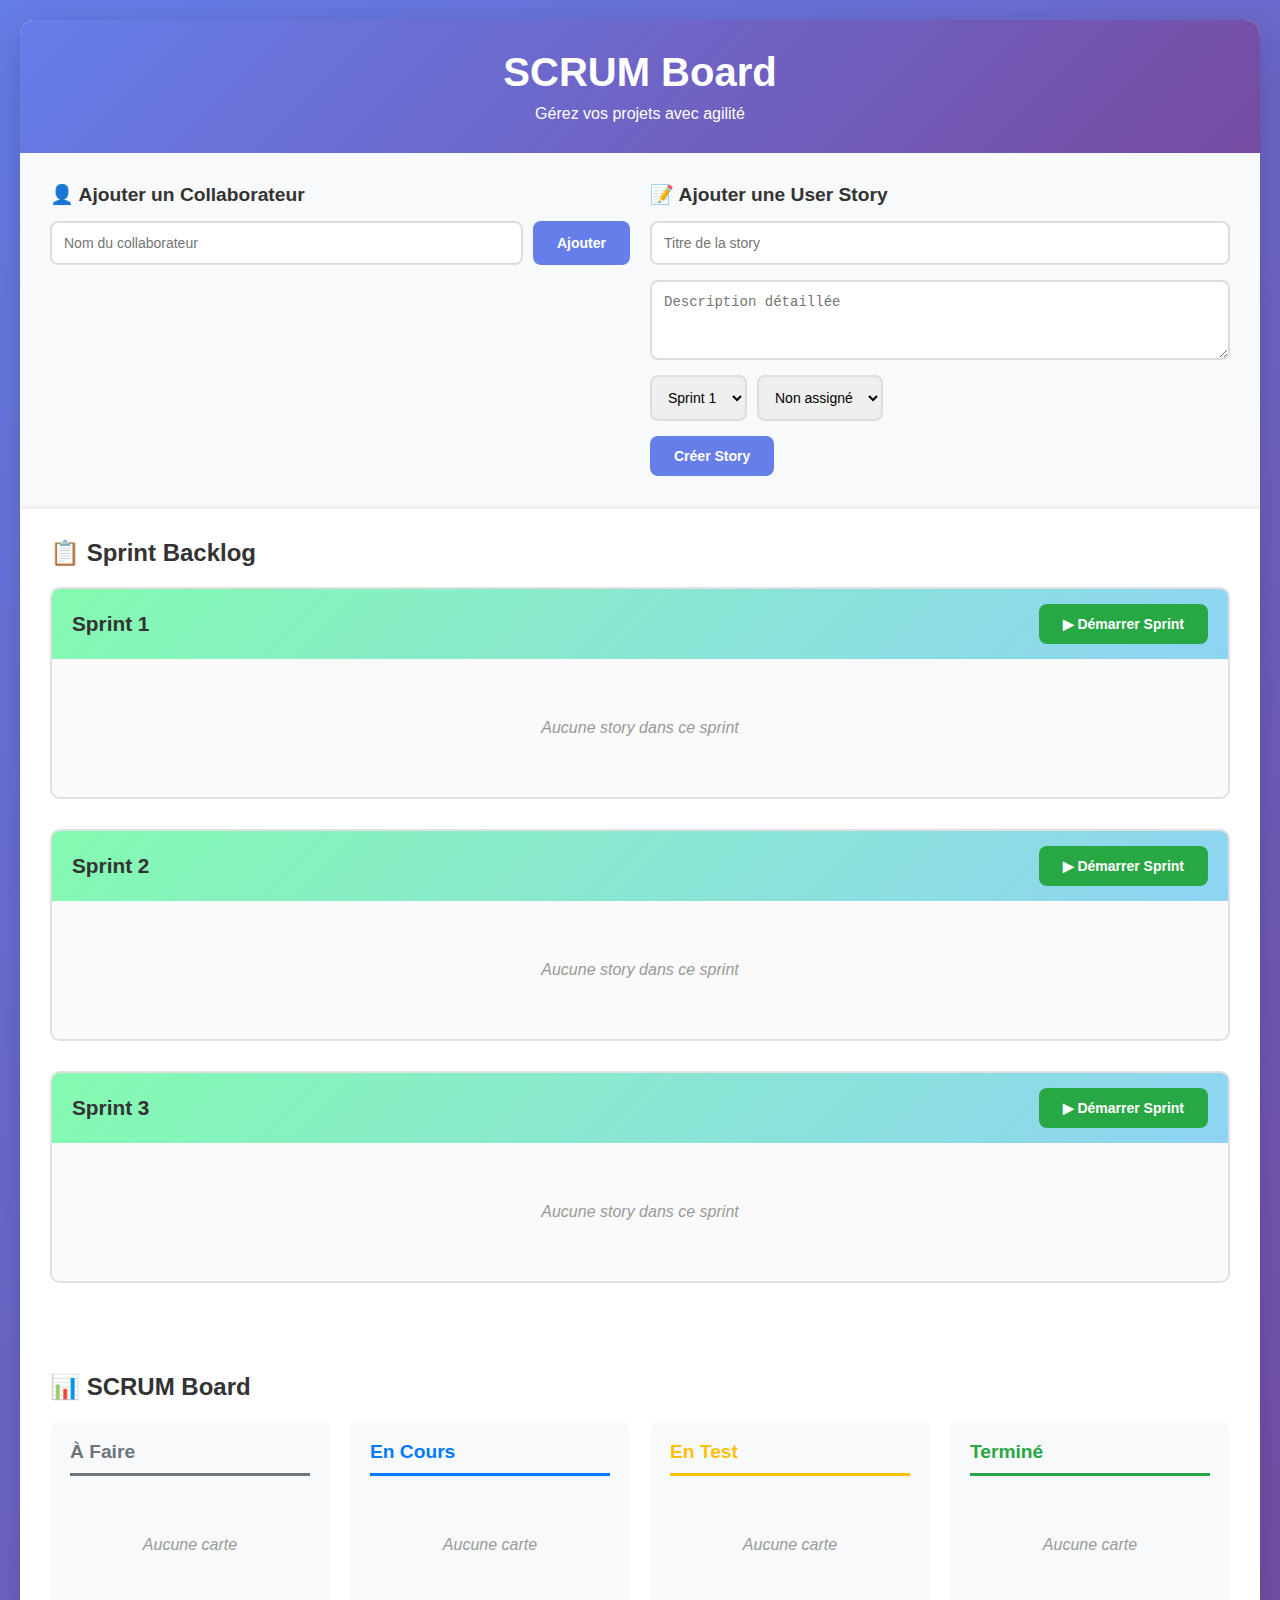
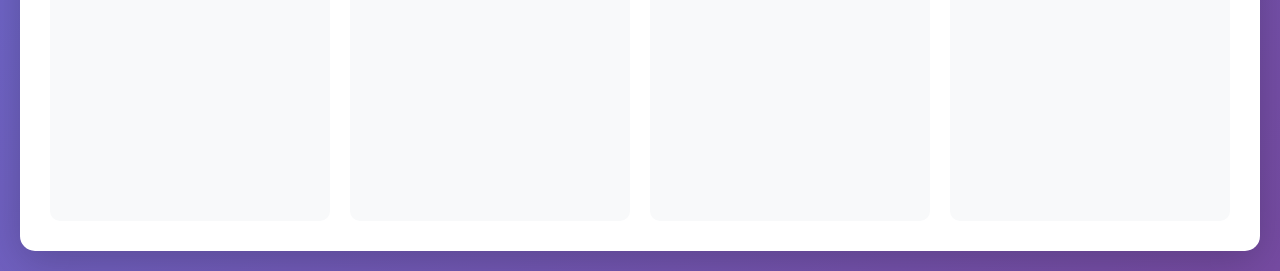
<file: index.html>
<!DOCTYPE html>
<html lang="fr">
<head>
    <meta charset="UTF-8">
    <meta name="viewport" content="width=device-width, initial-scale=1.0">
    <title>YouCode SCRUM Board</title>
    <style>
        * {
            margin: 0;
            padding: 0;
            box-sizing: border-box;
        }

        body {
            font-family: 'Segoe UI', Tahoma, Geneva, Verdana, sans-serif;
            background: linear-gradient(135deg, #667eea 0%, #764ba2 100%);
            min-height: 100vh;
            padding: 20px;
        }

        .container {
            max-width: 1400px;
            margin: 0 auto;
            background: white;
            border-radius: 15px;
            box-shadow: 0 10px 40px rgba(0,0,0,0.2);
            overflow: hidden;
        }

        .header {
            background: linear-gradient(135deg, #667eea 0%, #764ba2 100%);
            color: white;
            padding: 30px;
            text-align: center;
        }

        .header h1 {
            font-size: 2.5em;
            margin-bottom: 10px;
        }

        .controls {
            display: flex;
            gap: 20px;
            padding: 30px;
            background: #f8f9fa;
            flex-wrap: wrap;
        }

        .control-group {
            flex: 1;
            min-width: 280px;
        }

        .control-group h3 {
            margin-bottom: 15px;
            color: #333;
            font-size: 1.2em;
        }

        .input-group {
            display: flex;
            gap: 10px;
            margin-bottom: 15px;
        }

        input, select, textarea {
            padding: 12px;
            border: 2px solid #ddd;
            border-radius: 8px;
            font-size: 14px;
            transition: border-color 0.3s;
        }

        input:focus, select:focus, textarea:focus {
            outline: none;
            border-color: #667eea;
        }

        input[type="text"], textarea {
            flex: 1;
        }

        textarea {
            resize: vertical;
            min-height: 80px;
        }

        button {
            padding: 12px 24px;
            background: #667eea;
            color: white;
            border: none;
            border-radius: 8px;
            cursor: pointer;
            font-size: 14px;
            font-weight: bold;
            transition: all 0.3s;
        }

        button:hover {
            background: #5568d3;
            transform: translateY(-2px);
            box-shadow: 0 5px 15px rgba(102, 126, 234, 0.3);
        }

        .sprint-backlog {
            padding: 30px;
            background: #fff;
            border-top: 3px solid #f0f0f0;
        }

        .sprint-backlog h2 {
            margin-bottom: 20px;
            color: #333;
        }

        .sprint-container {
            margin-bottom: 30px;
            border: 2px solid #e0e0e0;
            border-radius: 10px;
            overflow: hidden;
        }

        .sprint-header {
            background: linear-gradient(135deg, #84fab0 0%, #8fd3f4 100%);
            padding: 15px 20px;
            display: flex;
            justify-content: space-between;
            align-items: center;
        }

        .sprint-header h3 {
            color: #333;
            font-size: 1.3em;
        }

        .start-sprint-btn {
            background: #28a745;
        }

        .start-sprint-btn:hover {
            background: #218838;
        }

        .sprint-stories {
            padding: 20px;
            background: #fafafa;
            min-height: 100px;
        }

        .story-item {
            background: white;
            padding: 15px;
            margin-bottom: 10px;
            border-radius: 8px;
            border-left: 4px solid #667eea;
            box-shadow: 0 2px 5px rgba(0,0,0,0.1);
        }

        .story-item strong {
            color: #667eea;
            display: block;
            margin-bottom: 5px;
        }

        .story-item small {
            color: #666;
        }

        .scrum-board {
            padding: 30px;
            overflow-x: auto;
        }

        .scrum-board h2 {
            margin-bottom: 20px;
            color: #333;
        }

        .board-columns {
            display: grid;
            grid-template-columns: repeat(4, 1fr);
            gap: 20px;
            min-width: 900px;
        }

        .column {
            background: #f8f9fa;
            border-radius: 10px;
            padding: 20px;
            min-height: 400px;
        }

        .column h3 {
            margin-bottom: 20px;
            padding-bottom: 10px;
            border-bottom: 3px solid;
            font-size: 1.2em;
        }

        .column.todo h3 {
            color: #6c757d;
            border-color: #6c757d;
        }

        .column.in-progress h3 {
            color: #007bff;
            border-color: #007bff;
        }

        .column.testing h3 {
            color: #ffc107;
            border-color: #ffc107;
        }

        .column.done h3 {
            color: #28a745;
            border-color: #28a745;
        }

        .card {
            background: white;
            padding: 15px;
            margin-bottom: 15px;
            border-radius: 8px;
            box-shadow: 0 2px 8px rgba(0,0,0,0.1);
            cursor: move;
            transition: all 0.3s;
        }

        .card:hover {
            transform: translateY(-3px);
            box-shadow: 0 5px 15px rgba(0,0,0,0.2);
        }

        .card h4 {
            color: #333;
            margin-bottom: 8px;
            font-size: 1em;
        }

        .card p {
            color: #666;
            font-size: 0.9em;
            margin-bottom: 10px;
        }

        .card .assignee {
            display: inline-block;
            background: #667eea;
            color: white;
            padding: 5px 12px;
            border-radius: 20px;
            font-size: 0.85em;
            margin-top: 8px;
        }

        .card-actions {
            display: flex;
            gap: 5px;
            margin-top: 10px;
        }

        .card-actions button {
            padding: 6px 12px;
            font-size: 12px;
        }

        .move-btn {
            background: #17a2b8;
        }

        .move-btn:hover {
            background: #138496;
        }

        .delete-btn {
            background: #dc3545;
        }

        .delete-btn:hover {
            background: #c82333;
        }

        .empty-state {
            text-align: center;
            color: #999;
            padding: 40px 20px;
            font-style: italic;
        }

        @media (max-width: 1200px) {
            .board-columns {
                grid-template-columns: repeat(2, 1fr);
            }
        }

        @media (max-width: 768px) {
            .board-columns {
                grid-template-columns: 1fr;
            }
        }
    </style>
</head>
<body>
    <div class="container">
        <div class="header">
            <h1>SCRUM Board</h1>
            <p>Gérez vos projets avec agilité</p>
        </div>

        <div class="controls">
            <div class="control-group">
                <h3>👤 Ajouter un Collaborateur</h3>
                <div class="input-group">
                    <input type="text" id="collaboratorName" placeholder="Nom du collaborateur">
                    <button onclick="addCollaborator()">Ajouter</button>
                </div>
                <div id="collaboratorsList"></div>
            </div>

            <div class="control-group">
                <h3>📝 Ajouter une User Story</h3>
                <div class="input-group">
                    <input type="text" id="storyTitle" placeholder="Titre de la story">
                </div>
                <div class="input-group">
                    <textarea id="storyDescription" placeholder="Description détaillée"></textarea>
                </div>
                <div class="input-group">
                    <select id="storySprint">
                        <option value="1">Sprint 1</option>
                        <option value="2">Sprint 2</option>
                        <option value="3">Sprint 3</option>
                    </select>
                    <select id="storyAssignee">
                        <option value="">Non assigné</option>
                    </select>
                </div>
                <button onclick="addUserStory()">Créer Story</button>
            </div>
        </div>

        <div class="sprint-backlog">
            <h2>📋 Sprint Backlog</h2>
            <div id="sprintBacklog"></div>
        </div>

        <div class="scrum-board">
            <h2>📊 SCRUM Board</h2>
            <div class="board-columns">
                <div class="column todo">
                    <h3>À Faire</h3>
                    <div id="todo" class="column-content"></div>
                </div>
                <div class="column in-progress">
                    <h3>En Cours</h3>
                    <div id="in-progress" class="column-content"></div>
                </div>
                <div class="column testing">
                    <h3>En Test</h3>
                    <div id="testing" class="column-content"></div>
                </div>
                <div class="column done">
                    <h3>Terminé</h3>
                    <div id="done" class="column-content"></div>
                </div>
            </div>
        </div>
    </div>

    <script>
        let collaborators = [];
        let userStories = [];
        let boardStories = [];
        let storyIdCounter = 1;

        function addCollaborator() {
            const name = document.getElementById('collaboratorName').value.trim();
            if (name && !collaborators.includes(name)) {
                collaborators.push(name);
                document.getElementById('collaboratorName').value = '';
                updateCollaboratorsList();
                updateAssigneeSelect();
            }
        }

        function updateCollaboratorsList() {
            const list = document.getElementById('collaboratorsList');
            list.innerHTML = '<div style="margin-top: 15px;">' + 
                collaborators.map(c => `<span style="display: inline-block; background: #667eea; color: white; padding: 8px 15px; border-radius: 20px; margin: 5px;">${c}</span>`).join('') +
                '</div>';
        }

        function updateAssigneeSelect() {
            const select = document.getElementById('storyAssignee');
            select.innerHTML = '<option value="">Non assigné</option>' + 
                collaborators.map(c => `<option value="${c}">${c}</option>`).join('');
        }

        function addUserStory() {
            const title = document.getElementById('storyTitle').value.trim();
            const description = document.getElementById('storyDescription').value.trim();
            const sprint = document.getElementById('storySprint').value;
            const assignee = document.getElementById('storyAssignee').value;

            if (title && description) {
                const story = {
                    id: storyIdCounter++,
                    title,
                    description,
                    sprint: parseInt(sprint),
                    assignee: assignee || 'Non assigné',
                    status: 'backlog'
                };

                userStories.push(story);
                document.getElementById('storyTitle').value = '';
                document.getElementById('storyDescription').value = '';
                renderSprintBacklog();
            }
        }

        function renderSprintBacklog() {
            const container = document.getElementById('sprintBacklog');
            const sprints = [1, 2, 3];
            
            container.innerHTML = sprints.map(sprintNum => {
                const sprintStories = userStories.filter(s => s.sprint === sprintNum && s.status === 'backlog');
                return `
                    <div class="sprint-container">
                        <div class="sprint-header">
                            <h3>Sprint ${sprintNum}</h3>
                            <button class="start-sprint-btn" onclick="startSprint(${sprintNum})">
                                ▶ Démarrer Sprint
                            </button>
                        </div>
                        <div class="sprint-stories">
                            ${sprintStories.length > 0 ? 
                                sprintStories.map(s => `
                                    <div class="story-item">
                                        <strong>${s.title}</strong>
                                        <p>${s.description}</p>
                                        <small>Assigné à: ${s.assignee}</small>
                                    </div>
                                `).join('') :
                                '<div class="empty-state">Aucune story dans ce sprint</div>'
                            }
                        </div>
                    </div>
                `;
            }).join('');
        }

        function startSprint(sprintNum) {
            const sprintStories = userStories.filter(s => s.sprint === sprintNum && s.status === 'backlog');
            
            sprintStories.forEach(story => {
                story.status = 'todo';
                boardStories.push(story);
            });

            userStories = userStories.filter(s => !(s.sprint === sprintNum && s.status === 'todo'));
            
            renderSprintBacklog();
            renderBoard();
        }

        function renderBoard() {
            const columns = ['todo', 'in-progress', 'testing', 'done'];
            
            columns.forEach(column => {
                const container = document.getElementById(column);
                const stories = boardStories.filter(s => s.status === column);
                
                if (stories.length === 0) {
                    container.innerHTML = '<div class="empty-state">Aucune carte</div>';
                } else {
                    container.innerHTML = stories.map(s => `
                        <div class="card">
                            <h4>${s.title}</h4>
                            <p>${s.description}</p>
                            <span class="assignee">${s.assignee}</span>
                            <div class="card-actions">
                                ${column !== 'done' ? `<button class="move-btn" onclick="moveCard(${s.id}, '${getNextStatus(column)}')">Suivant →</button>` : ''}
                                ${column !== 'todo' ? `<button class="move-btn" onclick="moveCard(${s.id}, '${getPrevStatus(column)}')">← Précédent</button>` : ''}
                                <button class="delete-btn" onclick="deleteCard(${s.id})">Supprimer</button>
                            </div>
                        </div>
                    `).join('');
                }
            });
        }

        function getNextStatus(current) {
            const flow = { 'todo': 'in-progress', 'in-progress': 'testing', 'testing': 'done' };
            return flow[current];
        }

        function getPrevStatus(current) {
            const flow = { 'in-progress': 'todo', 'testing': 'in-progress', 'done': 'testing' };
            return flow[current];
        }

        function moveCard(id, newStatus) {
            const story = boardStories.find(s => s.id === id);
            if (story) {
                story.status = newStatus;
                renderBoard();
            }
        }

        function deleteCard(id) {
            boardStories = boardStories.filter(s => s.id !== id);
            renderBoard();
        }

        // Initialisation
        renderSprintBacklog();
        renderBoard();
    </script>
</body>
</html>
</file>
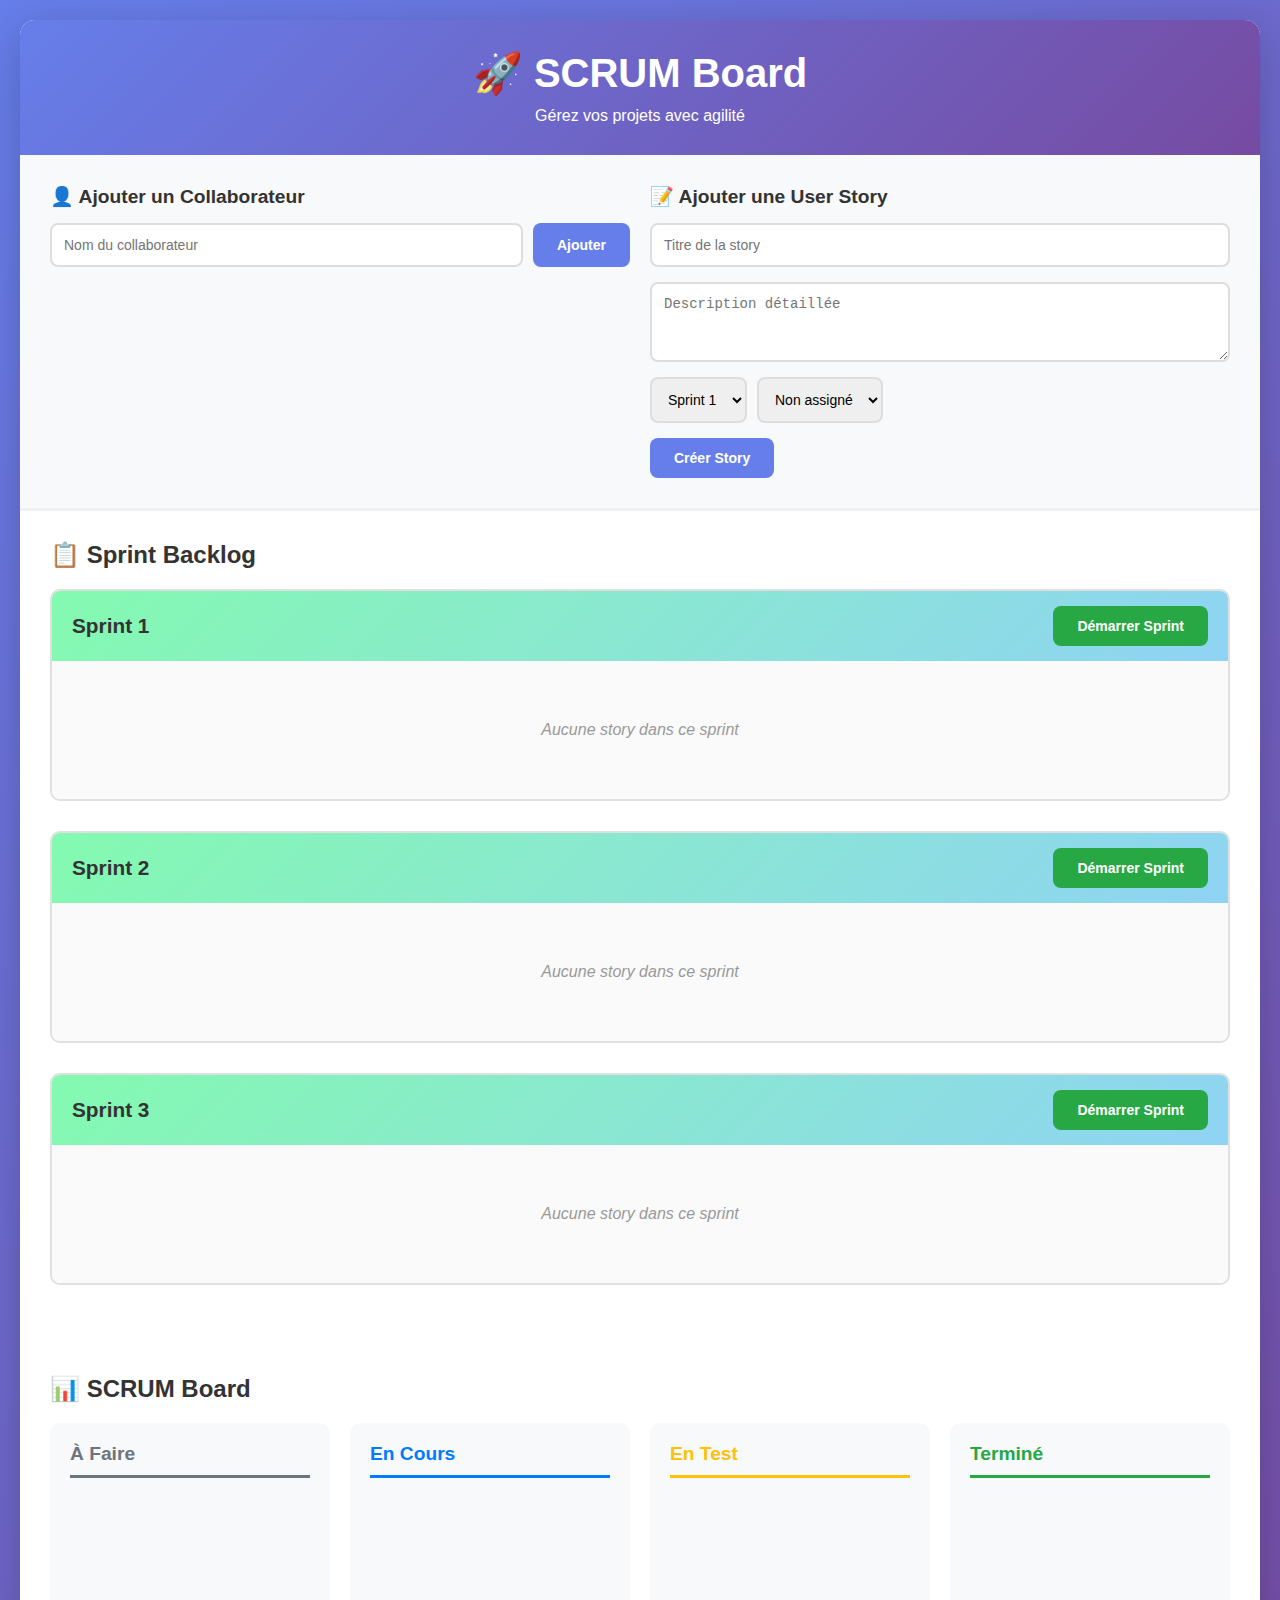
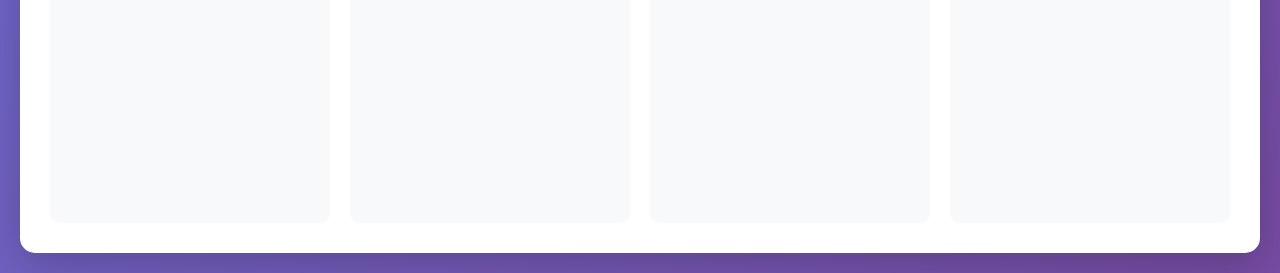
<file: index2.html>
<!DOCTYPE html>
<html lang="fr">

<head>
    <meta charset="UTF-8">
    <meta name="viewport" content="width=device-width, initial-scale=1.0">
    <title>SCRUM Board</title>
    <style>
        * {
            margin: 0;
            padding: 0;
            box-sizing: border-box;
        }

        body {
            font-family: 'Segoe UI', Tahoma, Geneva, Verdana, sans-serif;
            background: linear-gradient(135deg, #667eea 0%, #764ba2 100%);
            min-height: 100vh;
            padding: 20px;
        }

        .container {
            max-width: 1400px;
            margin: 0 auto;
            background: white;
            border-radius: 15px;
            box-shadow: 0 10px 40px rgba(0, 0, 0, 0.2);
            overflow: hidden;
        }

        .header {
            background: linear-gradient(135deg, #667eea 0%, #764ba2 100%);
            color: white;
            padding: 30px;
            text-align: center;
        }

        .header h1 {
            font-size: 2.5em;
            margin-bottom: 10px;
        }

        .controls {
            display: flex;
            gap: 20px;
            padding: 30px;
            background: #f8f9fa;
            flex-wrap: wrap;
        }

        .control-group {
            flex: 1;
            min-width: 280px;
        }

        .control-group h3 {
            margin-bottom: 15px;
            color: #333;
            font-size: 1.2em;
        }

        .input-group {
            display: flex;
            gap: 10px;
            margin-bottom: 15px;
        }

        input,
        select,
        textarea {
            padding: 12px;
            border: 2px solid #ddd;
            border-radius: 8px;
            font-size: 14px;
            transition: border-color 0.3s;
        }

        input:focus,
        select:focus,
        textarea:focus {
            outline: none;
            border-color: #667eea;
        }

        input[type="text"],
        textarea {
            flex: 1;
        }

        textarea {
            resize: vertical;
            min-height: 80px;
        }

        button {
            padding: 12px 24px;
            background: #667eea;
            color: white;
            border: none;
            border-radius: 8px;
            cursor: pointer;
            font-size: 14px;
            font-weight: bold;
            transition: all 0.3s;
        }

        button:hover {
            background: #5568d3;
            transform: translateY(-2px);
            box-shadow: 0 5px 15px rgba(102, 126, 234, 0.3);
        }

        .sprint-backlog {
            padding: 30px;
            background: #fff;
            border-top: 3px solid #f0f0f0;
        }

        .sprint-backlog h2 {
            margin-bottom: 20px;
            color: #333;
        }

        .sprint-container {
            margin-bottom: 30px;
            border: 2px solid #e0e0e0;
            border-radius: 10px;
            overflow: hidden;
        }

        .sprint-header {
            background: linear-gradient(135deg, #84fab0 0%, #8fd3f4 100%);
            padding: 15px 20px;
            display: flex;
            justify-content: space-between;
            align-items: center;
        }

        .sprint-header h3 {
            color: #333;
            font-size: 1.3em;
        }

        .start-sprint-btn {
            background: #28a745;
        }

        .start-sprint-btn:hover {
            background: #218838;
        }

        .sprint-stories {
            padding: 20px;
            background: #fafafa;
            min-height: 100px;
        }

        .story-item {
            background: white;
            padding: 15px;
            margin-bottom: 10px;
            border-radius: 8px;
            border-left: 4px solid #667eea;
            box-shadow: 0 2px 5px rgba(0, 0, 0, 0.1);
        }

        .story-item strong {
            color: #667eea;
            display: block;
            margin-bottom: 5px;
        }

        .story-item small {
            color: #666;
        }

        .scrum-board {
            padding: 30px;
            overflow-x: auto;
        }

        .scrum-board h2 {
            margin-bottom: 20px;
            color: #333;
        }

        .board-columns {
            display: grid;
            grid-template-columns: repeat(4, 1fr);
            gap: 20px;
            min-width: 900px;
        }

        .column {
            background: #f8f9fa;
            border-radius: 10px;
            padding: 20px;
            min-height: 400px;
        }

        .column h3 {
            margin-bottom: 20px;
            padding-bottom: 10px;
            border-bottom: 3px solid;
            font-size: 1.2em;
        }

        .column.todo h3 {
            color: #6c757d;
            border-color: #6c757d;
        }

        .column.in-progress h3 {
            color: #007bff;
            border-color: #007bff;
        }

        .column.testing h3 {
            color: #ffc107;
            border-color: #ffc107;
        }

        .column.done h3 {
            color: #28a745;
            border-color: #28a745;
        }

        .card {
            background: white;
            padding: 15px;
            margin-bottom: 15px;
            border-radius: 8px;
            box-shadow: 0 2px 8px rgba(0, 0, 0, 0.1);
            cursor: move;
            transition: all 0.3s;
        }

        .card:hover {
            transform: translateY(-3px);
            box-shadow: 0 5px 15px rgba(0, 0, 0, 0.2);
        }

        .card h4 {
            color: #333;
            margin-bottom: 8px;
            font-size: 1em;
        }

        .card p {
            color: #666;
            font-size: 0.9em;
            margin-bottom: 10px;
        }

        .card .assignee {
            display: inline-block;
            background: #667eea;
            color: white;
            padding: 5px 12px;
            border-radius: 20px;
            font-size: 0.85em;
            margin-top: 8px;
        }

        .card-actions {
            display: flex;
            gap: 5px;
            margin-top: 10px;
        }

        .card-actions button {
            padding: 6px 12px;
            font-size: 12px;
        }

        .move-btn {
            background: #17a2b8;
        }

        .move-btn:hover {
            background: #138496;
        }

        .delete-btn {
            background: #dc3545;
        }

        .delete-btn:hover {
            background: #c82333;
        }

        .empty-state {
            text-align: center;
            color: #999;
            padding: 40px 20px;
            font-style: italic;
        }

        @media (max-width: 1200px) {
            .board-columns {
                grid-template-columns: repeat(2, 1fr);
            }
        }

        @media (max-width: 768px) {
            .board-columns {
                grid-template-columns: 1fr;
            }
        }
    </style>
</head>

<body>
    <div class="container">
        <div class="header">
            <h1>🚀 SCRUM Board</h1>
            <p>Gérez vos projets avec agilité</p>
        </div>

        <div class="controls">
            <div class="control-group">
                <h3>👤 Ajouter un Collaborateur</h3>
                <div class="input-group">
                    <input type="text" id="collaboratorName" placeholder="Nom du collaborateur">
                    <button onclick="addCollaborator()">Ajouter</button>
                </div>
                <div id="collaboratorsList"></div>
            </div>

            <div class="control-group">
                <h3>📝 Ajouter une User Story</h3>
                <div class="input-group">
                    <input type="text" id="storyTitle" placeholder="Titre de la story">
                </div>
                <div class="input-group">
                    <textarea id="storyDescription" placeholder="Description détaillée"></textarea>
                </div>
                <div class="input-group">
                    <select id="storySprint">
                        <option value="1">Sprint 1</option>
                        <option value="2">Sprint 2</option>
                        <option value="3">Sprint 3</option>
                    </select>
                    <select id="storyAssignee">
                        <option value="">Non assigné</option>
                    </select>
                </div>
                <button onclick="addUserStory()">Créer Story</button>
            </div>
        </div>

        <div class="sprint-backlog">
            <h2>📋 Sprint Backlog</h2>
            <div id="sprintBacklog"></div>
        </div>

        <div class="scrum-board">
            <h2>📊 SCRUM Board</h2>
            <div class="board-columns">
                <div class="column todo">
                    <h3>À Faire</h3>
                    <div id="todo" class="column-content"></div>
                </div>
                <div class="column in-progress">
                    <h3>En Cours</h3>
                    <div id="in-progress" class="column-content"></div>
                </div>
                <div class="column testing">
                    <h3>En Test</h3>
                    <div id="testing" class="column-content"></div>
                </div>
                <div class="column done">
                    <h3>Terminé</h3>
                    <div id="done" class="column-content"></div>
                </div>
            </div>
        </div>
    </div>

    <script>
        let collaborators = [];
        let userStories = [];
        let boardStories = [];
        let storyIdCounter = 1;

        /**
         * Fonction pour ajouter un nouveau collaborateur à l'équipe
         * TODO: 
         * - Récupérer la valeur du champ input avec l'id 'collaboratorName'
         * - Vérifier que le nom n'est pas vide et n'existe pas déjà dans le tableau 'collaborators'
         * - Ajouter le collaborateur au tableau 'collaborators'
         * - Vider le champ input
         * - Appeler updateCollaboratorsList() pour afficher la liste
         * - Appeler updateAssigneeSelect() pour mettre à jour le select d'assignation
         */
        function addCollaborator() {
            const collaboratorNameInput = document.getElementById('collaboratorName');
            const name = collaboratorNameInput.value.trim()
            if (name === "") {
                alert("Name cannot be empty")
                return
            }
            else if (collaborators.includes(name)) {
                alert("This colaborator already exits");
            }
            collaborators.push(name);
            collaboratorNameInput.value = '';
            updateCollaboratorsList();
            updateAssigneeSelect();
        }

        /**
         * Fonction pour afficher la liste des collaborateurs dans l'interface
         * TODO:
         * - Récupérer l'élément DOM avec l'id 'collaboratorsList'
         * - Générer du HTML pour chaque collaborateur (badges avec leur nom)
         * - Utiliser un style inline: background #667eea, color white, padding 8px 15px, border-radius 20px
         * - Injecter le HTML dans l'élément avec innerHTML
         */
 function updateCollaboratorsList() {

            // À IMPLÉMENTER
        let list = document.getElementById("collaboratorsList");   // jib element fen showi names
  // If  makynach ta collaborts ba9i
         if (collaborators.length === 0) {
        list.innerHTML = "non collaborts ajoutees .";
        return;
  }

  // Creee varibel in html
  let html = "";
  // Loop f gga3 les collbators
  for (let i = 0; i < collaborators.length; i++) {
    html += `<span style="
      background: #667eea;
      color: white;
      padding: 8px 15px;
      border-radius: 20px;
      margin: 5px;
      display: inline-block;
    ">${collaborators[i]}</span>`;
  }

  // nzed html page
  list.innerHTML = html;
}

        /**
         * Fonction pour mettre à jour la liste déroulante des assignés
         * TODO:
         * - Récupérer l'élément select avec l'id 'storyAssignee'
         * - Générer les options: une option "Non assigné" + une option par collaborateur
         * - Mettre à jour le select avec innerHTML
         */
        function updateAssigneeSelect() {
            // À IMPLÉMENTER
            const select  = document.getElementById("storyAssignee");
            select.innerHTML = "<option>Non assigné</option>";
            for(let i= 0; i<collaborators.length; i++){
                select.innerHTML += `<option>${collaborators[i]}</option>`
            }
          
        }

        /**
         * Fonction pour créer une nouvelle User Story
         * TODO:
         * - Récupérer les valeurs des champs: storyTitle, storyDescription, ,  
         * - Vérifier que le titre et la description ne sont pas vides
         * - Créer un objet story avec: id (utiliser storyIdCounter++), title, description, sprint (parseInt), assignee, status: 'backlog'
         * - Ajouter la story au tableau 'userStories'
         * - Vider les champs titre et description
         * - Appeler renderSprintBacklog() pour actualiser l'affichage
         */

        function addUserStory() {
            // À IMPLÉMENTER
            const storyTitle = document.getElementById("storyTitle").value;
            const storyDescription = document.getElementById("storyDescription").value;
            const storySprint = document.getElementById("storySprint").value;
            const storyAssignee = document.getElementById("storyAssignee").value;

             if(storyTitle === '' && storyDescription === ''){
                alert("les champs sont oblegatoire est remplie");
                return;
            }
            let story = {
                 id: storyIdCounter++,
                title: storyTitle,
                description: storyDescription,
                sprint: parseInt(storySprint),
                assigne: storyAssignee,
                status: "backlog",
            }
            userStories.push(story);
            
            renderSprintBacklog();
               
            }
             
        
function renderSprintBacklog() {
  let backlog = document.getElementById("sprintBacklog");
  let html = "";

  // Parcourir les 3 sprints
  for (let i = 1; i <= 3; i++) {
   
    let sprintStories = userStories.filter(
      story => story.sprint === i && story.status === "backlog"
    );

    // Crer le bloc du sprint
    html += `
      <div class="sprint-container">
        <div class="sprint-header">
          <h3>Sprint ${i}</h3>
          <button class="start-sprint-btn" onclick="startSprint(${i})">
            Démarrer Sprint
          </button>
        </div>
        <div class="sprint-stories">
    `;

  
    if (sprintStories.length === 0) {
      html += `<p class="empty-state">Aucune story dans ce sprint</p>`;
    } else {
   
      for (let s of sprintStories) {
        html += `
          <div class="story-item">
            <strong>${s.title}</strong>
            <p>${s.description}</p>
            <small>Assigne a : ${s.assigne || "Non assign"}</small>
          </div>
        `;
      }
    }

    //  Fermer balises
    html += `</div></div>`;
  }

  // njectei tout dans la page
  backlog.innerHTML = html;


}


        /**
         * Fonction appelée lors du clic sur "Démarrer Sprint"
         * TODO:
         * - Filtrer toutes les stories du sprint demandé avec status 'backlog'
         * - Pour chaque story trouvée:
         *   - Changer son status à 'todo'
         *   - Ajouter la story au tableau 'boardStories'
         * - Retirer ces stories du tableau 'userStories'
         * - Appeler renderSprintBacklog() et renderBoard() pour mettre à jour l'affichage
         */
        function startSprint(sprintNum) {
            const sprintStories = userStories.filter(s => s.sprint === sprintNum && s.status === 'backlog');
            sprintStories.forEach(story => {story.status = 'todo';
                boardStories.push(story);
            });

            userStories =    userStories.filter(s => !(s.sprint === sprintNum && s.status === 'todo'));

            renderSprintBacklog()
            renderBoard()
        }

        /**
         * Fonction pour afficher toutes les cartes sur le SCRUM Board
         * TODO:
         * - Pour chaque colonne ('todo', 'in-progress', 'testing', 'done'):
         *   - Récupérer le conteneur de la colonne
         *   - Filtrer les stories avec le status correspondant depuis 'boardStories'
         *   - Si aucune story: afficher "Aucune carte"
         *   - Sinon générer une carte pour chaque story avec:
         *     - Titre, description, badge assigné
         *     - Boutons "Suivant" (sauf pour done), "Précédent" (sauf pour todo), "Supprimer"
         *   - Injecter le HTML dans le conteneur
         */
        function renderBoard() {
            // À IMPLÉMENTER

            const colums = c
        }

        /**
         * Fonction utilitaire pour obtenir le status suivant dans le workflow
         * TODO:
         * - Créer un objet avec les transitions: todo→in-progress, in-progress→testing, testing→done
         * - Retourner le status suivant selon le status actuel
         */
        function getNextStatus(current) {
            // À IMPLÉMENTER
        }

        /**
         * Fonction utilitaire pour obtenir le status précédent dans le workflow
         * TODO:
         * - Créer un objet avec les transitions: in-progress→todo, testing→in-progress, done→testing
         * - Retourner le status précédent selon le status actuel
         */
        function getPrevStatus(current) {
            // À IMPLÉMENTER
        }

        /**
         * Fonction pour déplacer une carte d'une colonne à une autre
         * TODO
         * - Trouver la story dans 'boardStories' avec l'id donné
         * - Modifier son status avec newStatus
         * - Appeler renderBoard() pour actualiser l'affichage
         */
        function moveCard(id, newStatus) {
            // À IMPLÉMENTER
        }

        /**
         * Fonction pour supprimer une carte du board
         * TODO:
         * - Filtrer 'boardStories' pour retirer la story avec l'id donné
         * - Appeler renderBoard() pour actualiser l'affichage
         */
        function deleteCard(id) {
            // À IMPLÉMENTER
        }

        // Initialisation
        renderSprintBacklog();
        renderBoard();
    </script>
</body>

</html>
</file>
